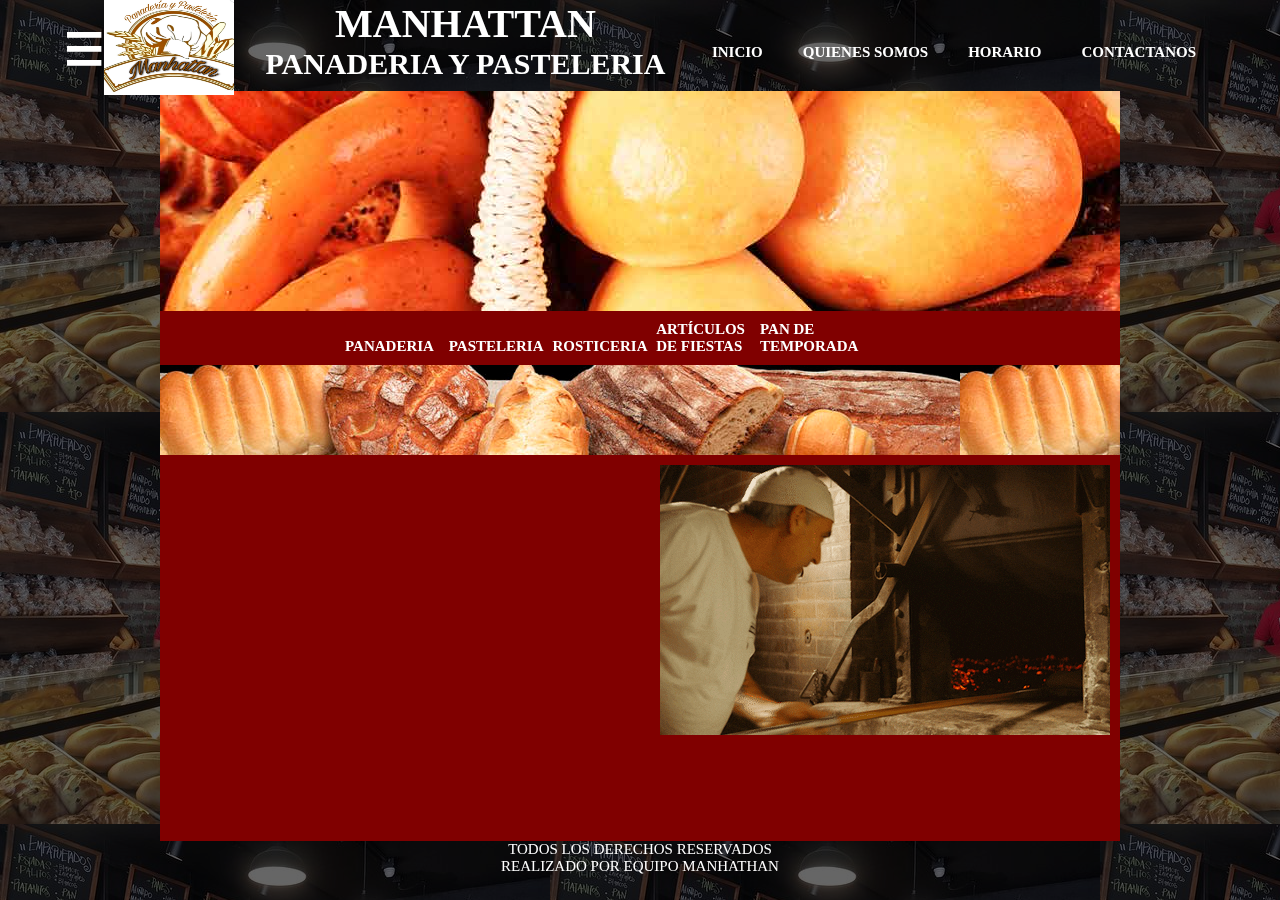
<file: index.html>
<!DOCTYPE html>
<html lang="en">
<head>
    <meta charset="UTF-8">
    <meta name="viewport" content="width=device-width, user-scalable=no, initial-scale=1.0 maximum-scale=1.0, minimum-scale=1.0">
    <title>PANADERIA MANHATTAN</title>
    <link rel="stylesheet" href="STYLECHIDO.css" type="text/css"
</head>
	
<body>
    <div class="todo">
<header>
 <class="header">
     <div class="container">
     <div class="btn-menu">
          <label for="btn-menu">☰</label>
	</div>
	     
<img src="Logo.jpeg" alt="LOGO"align="left" width="130" height="95">

     <nav class="menu">
	<a href="index.html">Inicio</a>
	<a href="QS.html">Quienes somos</a>
	<a href="Horarios.html">Horario</a>
	<a href="Contacto.html">Contactanos</a>
     </nav>
</div>
	 
<body background="local.jpg">
     <h1 style="text-align:center;"> Manhattan</h1>
     <h2 style="text-align:center;">Panaderia y pasteleria </h2>
</header>

<div class="capa"></div>
<input type="checkbox" id="btn-menu">
<div class="container-menu">
     <div class="cont-menu">
	     
        <nav>
            <a href="http://localhost:8080/ss/public/WEB/Login.php">Mi cuenta</a>
            <a href="index.html">Inicio</a>
            <a href="https://www.google.com/maps/dir/19.3755386,-99.1124146/itiz/@19.3762334,-99.1141153,13z/data=!3m1!4b1!4m9!4m8!1m1!4e1!1m5!1m1!1s0x85d1fd0614558e4b:0x3760847a107a0b9f!2m2!1d-99.0529122!2d19.3803148">Sucursal</a>
            <a href="https://www.facebook.com/pages/category/Bakery/Manhattan-Panader%C3%ADa-159615300719787/">Facebook</a>
            <a href="https://www.instagram.com/manhattanpanaderia/?hl=es">Instagram</a>
            <a href="https://www.youtube.com/channel/UC8El-KamqNxKQg-r15BmIxw">Youtube</a>
        </nav>
	     
<label for="btn-menu">✖️</label>
       </div>
</div>

<div id="general">
    <div id="head">
    </div>
<div class="menu-wrapper">
        <ul class="principal-menu">
            <li><a href="Ventana Panaderia.html">PANADERIA</a></li>
            <li><a href="#">PASTELERIA</a>
                <ul class="sub-menu">
                    <li><a href="Ventana Pasteles.html">Lo mas pedido</a></li>  
                    <li><a href="Pasteles de bautizo.html">Pasteles para Bautizo</a></li>    
                    <li><a href="Pasteles de boda.html">Pasteles para Bodas</a></li>           
                </ul>
            </li>

            <li><a href="#">ROSTICERIA</a>
                <ul class="sub-menu">
                    <li><a href="paquete 1.html">Paquete 1</a></li>  
                    <li><a href="paquete 2.html">Paquete 2</a></li>             
                </ul>
            </li>

            <li><a href="#">ARTÍCULOS DE FIESTAS</a>
                <ul class="sub-menu">
                    <li><a href="articulos de fiestas.html">Velas, globos, regalos</a></li>  
                </ul>
            </li>
		
            <li><a href="VENTANA PAN TEMPORADA.html">PAN DE TEMPORADA</a><l/i>
        </ul>           
    </div>
	
 <div id="efecto">
   </div>
 <div id="publicidad">
   </div>
</div>
    </div>
	 <footer>TODOS LOS DERECHOS RESERVADOS
		 <br>REALIZADO POR EQUIPO MANHATHAN
		 </footer>
</body>
</html>
</file>
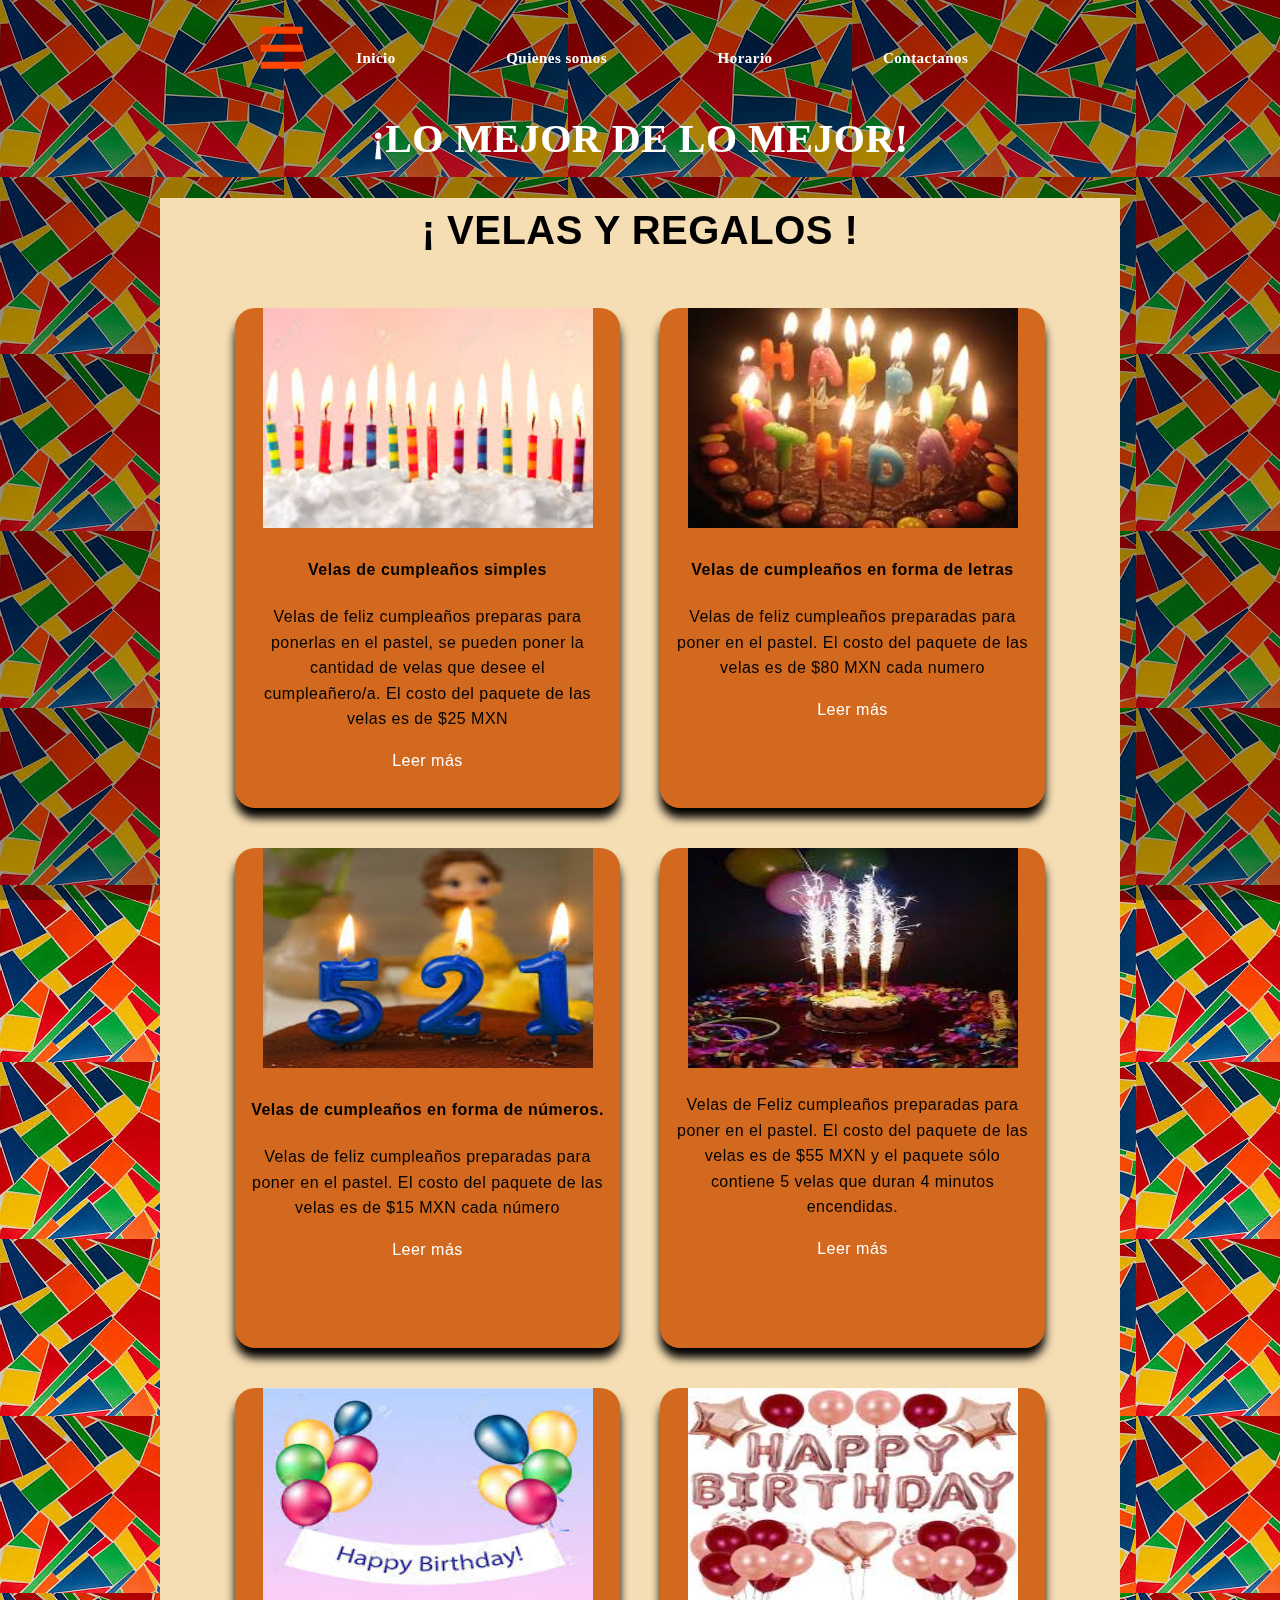
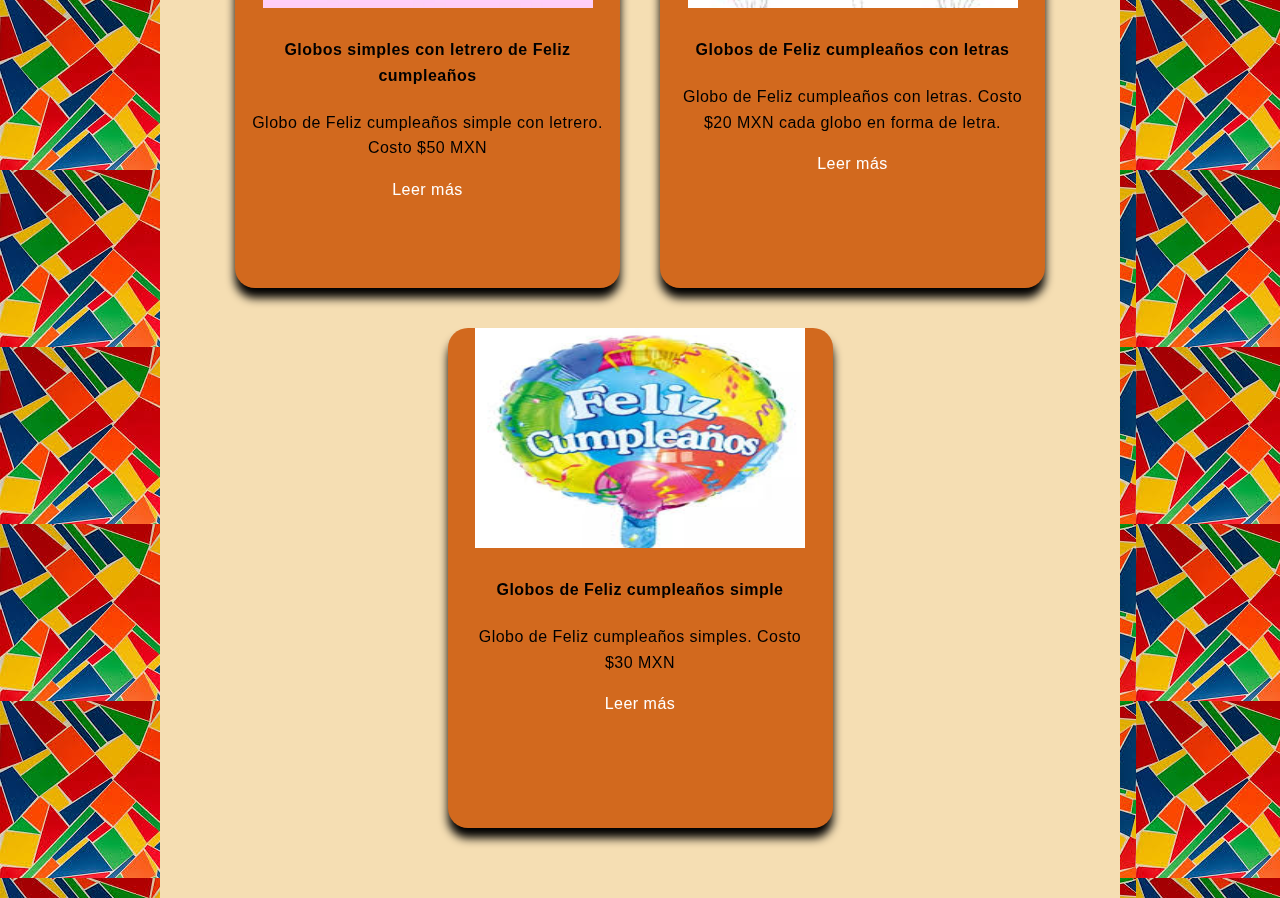
<file: articulos de fiestas.html>
<!DOCTYPE html>
<html lang="en">
<head>
    <meta charset="UTF-8">
    <meta name="viewport" content="width=device-width, initial-scale=1.0">
    <title>Productos Panaderia</title>
     <link rel="stylesheet" href="velas.css" type="text/css"
    <meta name="viewport" content="width=device-width, user-scalable=no, initial-scale=1.0, maximum-scale=1.0, minimum-scale=1.0">
</head>

<body>
<header>
 <class="header">
     <div class="container">
     <div class="btn-menu">
          <label for="btn-menu">☰</label>
	</div>

<nav class="menu">
  <a href="index.html">Inicio</a>
  <a href="QS.html">Quienes somos</a>
  <a href="Horarios.html">Horario</a>
  <a href="Contacto.html">Contactanos</a>
     </nav>
</div>

<body background="fondocumple.jpg">
<h1 style="text-align:center;"> ¡LO MEJOR DE LO MEJOR!</h1>
</header>

<div class="capa"></div>
<input type="checkbox" id="btn-menu">
<div class="container-menu">
     <div class="cont-menu">
        <nav>
            <a href="Mi Cuenta Login.html">Mi cuenta</a>
            <a href="index.html">Inicio</a>
            <a href="https://www.google.com/maps/place/Manhattan/@3.0393877,-120.4945631,3z/data=!4m9!1m2!2m1!1spanaderia+manhattan!3m5!1s0x85cfd9416c7d7b81:0xe2afd5d6f8eeed6a!8m2!3d19.3064056!4d-98.2394482!15sChNwYW5hZGVyaWEgbWFuaGF0dGFuWhUiE3BhbmFkZXJpYSBtYW5oYXR0YW6SAQVzdG9yZQ">Sucursales</a>
            <a href="https://www.facebook.com/pages/category/Bakery/Manhattan-Panader%C3%ADa-159615300719787/">Facebook</a>
            <a href="https://www.instagram.com/manhattanpanaderia/?hl=es">Instagram</a>
            <a href="https://www.youtube.com/channel/UC8El-KamqNxKQg-r15BmIxw">Youtube</a>
        </nav>
<label for="btn-menu">✖️</label>
       </div>
</div>

<div id="general">
    <div id="head">
    </div>
<h1 class="title"> ¡ VELAS Y REGALOS !</h1>
    
    <div class="container">
       
        <div class="card">
            <img src="velas1.jpg">
            <h4>Velas de cumpleaños simples</h4>
            <p>Velas de feliz cumpleaños preparas para ponerlas en el pastel, se pueden poner la cantidad de velas que desee el cumpleañero/a. El costo del paquete de las velas es de $25 MXN</p>
            <a href="#">Leer más</a>
        </div>
        
        <div class="card">
            <img src="velas2.jpg">
            <h4>Velas de cumpleaños en forma de letras</h4>
            <p>Velas de feliz cumpleaños preparadas para poner en el pastel. El costo del paquete de las velas es de $80 MXN cada numero</p>
            <a href="#">Leer más</a>
        </div>
        
     <div class="card">
            <img src="vela3.jpg">
            <h4>Velas de cumpleaños en forma de números.</h4>
            <p>Velas de feliz cumpleaños preparadas para poner en el pastel. El costo del paquete de las velas es de $15 MXN cada número</p>
            <a href="#">Leer más</a>
        </div>

     <div class="card">
            <img src="vela4.jpg">
            <p>Velas de Feliz cumpleaños preparadas para poner en el pastel. El costo del paquete de las velas es de $55 MXN y el paquete sólo contiene 5 velas que duran 4 minutos encendidas.</p>
            <a href="#">Leer más</a>
        </div>

     <div class="card">
            <img src="globo1.jpg">
            <h4>Globos simples con letrero de Feliz cumpleaños</h4>
            <p>Globo de Feliz cumpleaños simple con letrero. Costo $50 MXN</p>
            <a href="#">Leer más</a>
        </div>

     <div class="card">
            <img src="globo2.jpg">
            <h4>Globos de Feliz cumpleaños con letras</h4>
            <p>Globo de Feliz cumpleaños con letras. Costo $20 MXN cada globo en forma de letra. </p>
            <a href="#">Leer más</a>
        </div>

        <div class="card">
            <img src="globo3.jpg">
            <h4>Globos de Feliz cumpleaños simple</h4>
            <p>Globo de Feliz cumpleaños simples. Costo $30 MXN</p>
            <a href="#">Leer más</a>
        </div>
    </div>
 <div id="efecto">
   </div>
 </div>
</body>
</html>
</file>
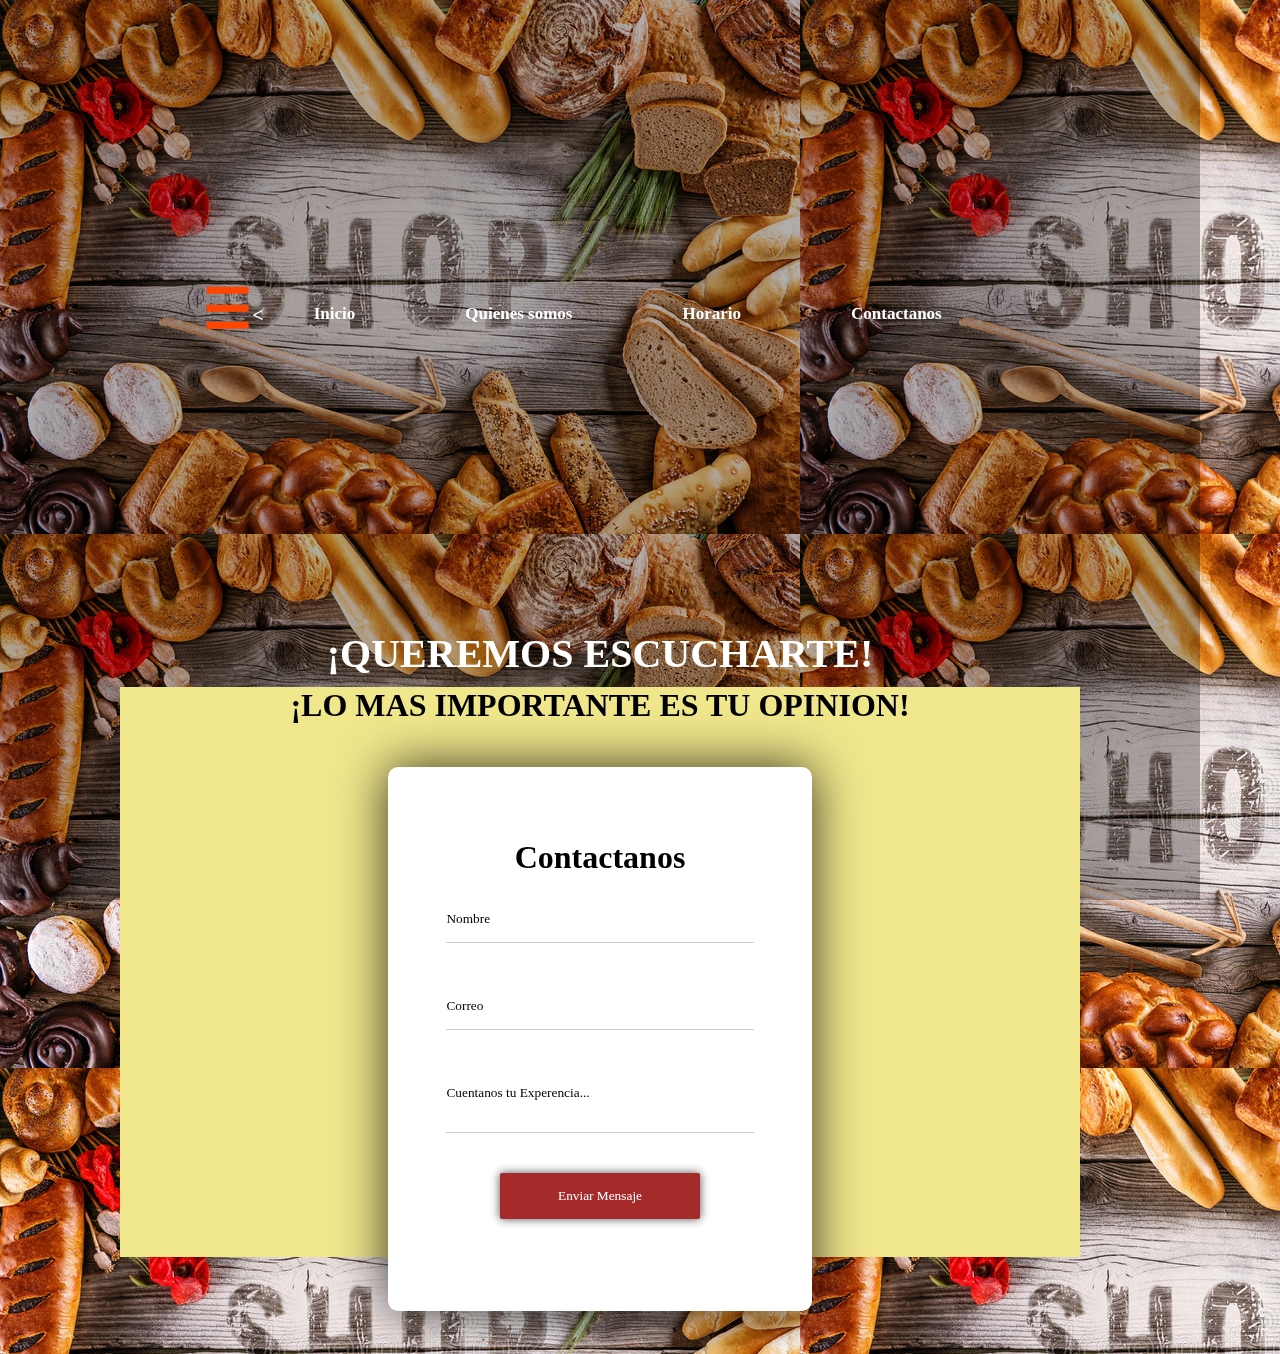
<file: Contacto.html>
<!DOCTYPE html>
<html lang="es">
<head>
    <meta charset="UTF-8">
    <title>Contactanos</title>
    <link rel="stylesheet" href="StyleContacto.css" type="text/css"
</head>

<body>

</head> 
 
<body>

<header>
 <class="header">
     <div class="container">
     <div class="btn-menu">
          <label for="btn-menu">☰</label>
	</div>

   <<nav class="menu">
    <a href="index.html">Inicio</a>
    <a href="QS.html">Quienes somos</a>
    <a href="Horarios.html">Horario</a>
    <a href="Contacto.html">Contactanos</a>
     </nav>
</div>

<body background="Pan de Temporada Fondo.jpg">
<h1 style="text-align:center;">¡QUEREMOS ESCUCHARTE!</h1>
</header>

<div class="capa"></div>
<input type="checkbox" id="btn-menu">
<div class="container-menu">
     <div class="cont-menu">
	     
        <nav>
            <a href="Mi Cuenta Login.html">Mi cuenta</a>
            <a href="index.html">Inicio</a>
            <a href="https://www.google.com/maps/place/Manhattan/@3.0393877,-120.4945631,3z/data=!4m9!1m2!2m1!1spanaderia+manhattan!3m5!1s0x85cfd9416c7d7b81:0xe2afd5d6f8eeed6a!8m2!3d19.3064056!4d-98.2394482!15sChNwYW5hZGVyaWEgbWFuaGF0dGFuWhUiE3BhbmFkZXJpYSBtYW5oYXR0YW6SAQVzdG9yZQ">Sucursales</a>
            <a href="https://www.facebook.com/pages/category/Bakery/Manhattan-Panader%C3%ADa-159615300719787/">Facebook</a>
            <a href="https://www.instagram.com/manhattanpanaderia/?hl=es">Instagram</a>
            <a href="https://www.youtube.com/channel/UC8El-KamqNxKQg-r15BmIxw">Youtube</a>
        </nav>
	     
<label for="btn-menu">✖️</label>
       </div>
</div>

<div id="general">
    <div id="head">
    </div>

<h1 class="title">¡LO MAS IMPORTANTE ES TU OPINION! </h1>
    
    <div class="container">
        <form>
            <h1>Contactanos</h1>
            <input type="text" value="Nombre" placeholder="Nombre Completo">
            <input type="text" value="Correo" placeholder="Correo Electronico">
            <textarea>Cuentanos tu Experencia...</textarea>
            <button>Enviar Mensaje</button>
        </form>
    </div>
    </div>

</body>
</html>
</file>
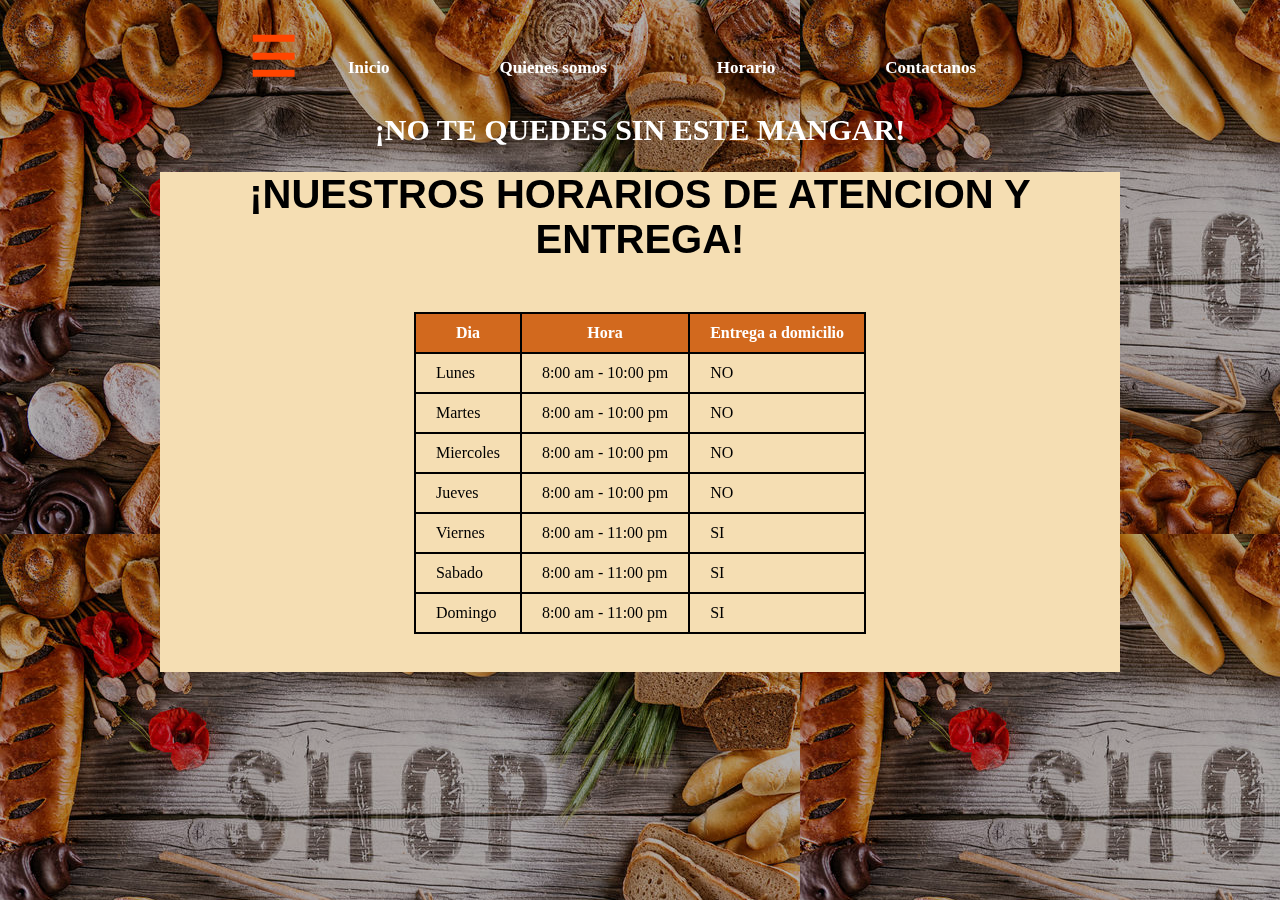
<file: Horarios.html>
<!DOCTYPE html>
<html lang="es-ES">
	
<head>
    <meta charset="UTF-8">
    <title>Tablas de nivel I</title>
    <link rel="stylesheet" href="StyleTabla.css" type="text/css"
</head>
	
<body>
 
<header>
 <class="header">
     <div class="container">
     <div class="btn-menu">
          <label for="btn-menu">☰</label>
	</div>

   <nav class="menu">
    <a href="index.html">Inicio</a>
    <a href="QS.html">Quienes somos</a>
    <a href="Horarios.html">Horario</a>
    <a href="Contacto.html">Contactanos</a>
     </nav>
</div>

<body background="Pan de Temporada Fondo.jpg">
<h2 style="text-align:center;">¡NO TE QUEDES SIN ESTE MANGAR!</h2>
</header>

<div class="capa"></div>
<input type="checkbox" id="btn-menu">
<div class="container-menu">
     <div class="cont-menu">
	     
        <nav>
            <a href="Mi Cuenta Login.html">Mi cuenta</a>
            <a href="index.html">Inicio</a>
            <a href="https://www.google.com/maps/place/Manhattan/@3.0393877,-120.4945631,3z/data=!4m9!1m2!2m1!1spanaderia+manhattan!3m5!1s0x85cfd9416c7d7b81:0xe2afd5d6f8eeed6a!8m2!3d19.3064056!4d-98.2394482!15sChNwYW5hZGVyaWEgbWFuaGF0dGFuWhUiE3BhbmFkZXJpYSBtYW5oYXR0YW6SAQVzdG9yZQ">Sucursales</a>
            <a href="https://www.facebook.com/pages/category/Bakery/Manhattan-Panader%C3%ADa-159615300719787/">Facebook</a>
            <a href="https://www.instagram.com/manhattanpanaderia/?hl=es">Instagram</a>
            <a href="https://www.youtube.com/channel/UC8El-KamqNxKQg-r15BmIxw">Youtube</a>
        </nav>
	     
<label for="btn-menu">✖️</label>
       </div>
</div>

<div id="general">
    <div id="head">
    </div>
<h1 class="title">¡NUESTROS HORARIOS DE ATENCION Y ENTREGA! </h1>
 
    <table>
       
        <tr>
            <th>Dia</th>
            <th>Hora</th>
            <th>Entrega a domicilio </th>
        </tr>
 
	    <tr>
            <td>Lunes</td>
            <td>8:00 am - 10:00 pm</td>
            <td>NO</td>
        </tr>
	    
        <tr>
             <td>Martes</td>
            <td> 8:00 am - 10:00 pm</td>
            <td>NO</td>
        </tr>
	    
        <tr>
           <td>Miercoles</td>
            <td> 8:00 am - 10:00 pm</td>
            <td>NO</td>
        </tr>
	    
        <tr>
           <td>Jueves</td>
            <td> 8:00 am - 10:00 pm</td>
            <td>NO</td>
        </tr> 
	    
         <tr>
           <td>Viernes</td>
            <td> 8:00 am - 11:00 pm</td>
            <td>SI</td>
        </tr>
	    
     <tr>
           <td>Sabado</td>
            <td> 8:00 am - 11:00 pm</td>
            <td>SI</td>
        </tr>
	    
  <tr>
           <td>Domingo</td>
            <td> 8:00 am - 11:00 pm</td>
            <td>SI</td>
        </tr>
    </table>
</body>
</html>
</file>
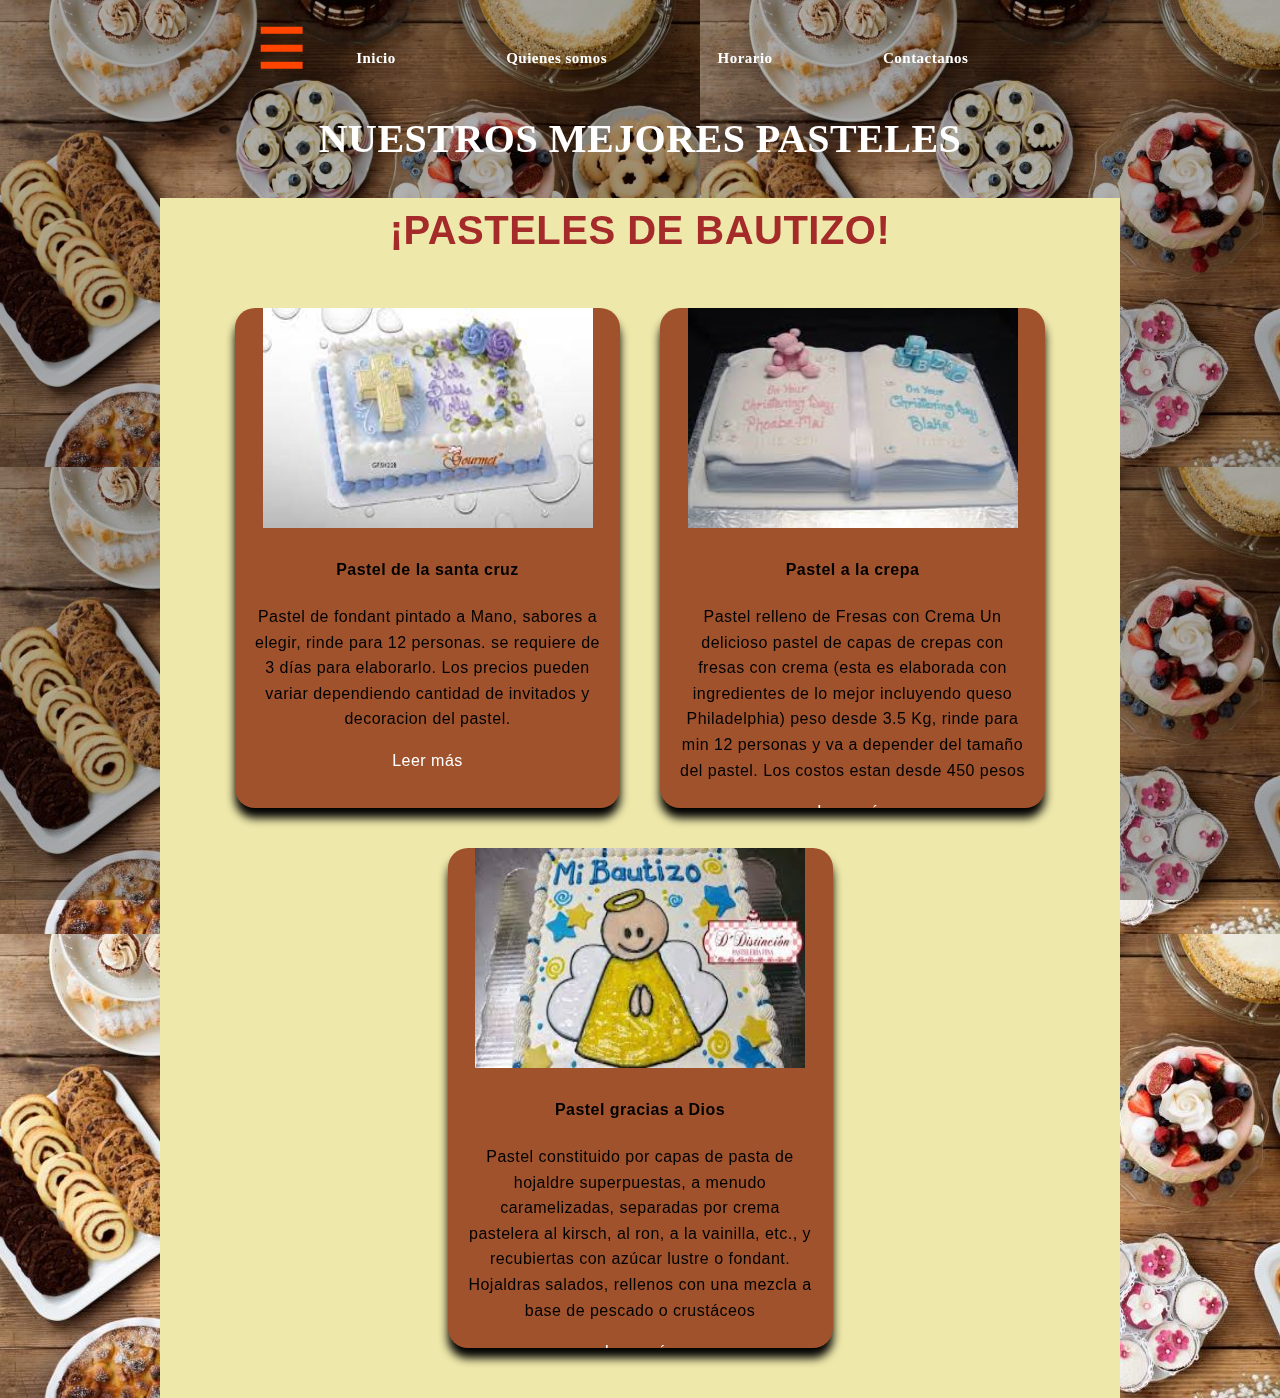
<file: Pasteles de bautizo.html>
<!DOCTYPE html>
<html lang="en">
<head>
    <meta charset="UTF-8">
    <meta name="viewport" content="width=device-width, initial-scale=1.0">
    <title>Pasteles de bautizo</title>
     <link rel="stylesheet" href="StylePasteles.css" type="text/css"
    <meta name="viewport" content="width=device-width, user-scalable=no, initial-scale=1.0, maximum-scale=1.0, minimum-scale=1.0">
</head>

<body>
<header>
 <class="header">
     <div class="container">
     <div class="btn-menu">
          <label for="btn-menu">☰</label>
	</div>

   <nav class="menu">
    <a href="index.html">Inicio</a>
    <a href="QS.html">Quienes somos</a>
    <a href="Horarios.html">Horario</a>
    <a href="Contacto.html">Contactanos</a>
     </nav>
</div>

<body background="Pasteles-Fondo.jpg">
<h1 style="text-align:center;">NUESTROS MEJORES PASTELES</h1>
</header>

<div class="capa"></div>
<input type="checkbox" id="btn-menu">
<div class="container-menu">
     <div class="cont-menu">
	     
        <nav>
            <a href="Mi Cuenta Login.html">Mi cuenta</a>
            <a href="index.html">Inicio</a>
            <a href="https://www.google.com/maps/place/Manhattan/@3.0393877,-120.4945631,3z/data=!4m9!1m2!2m1!1spanaderia+manhattan!3m5!1s0x85cfd9416c7d7b81:0xe2afd5d6f8eeed6a!8m2!3d19.3064056!4d-98.2394482!15sChNwYW5hZGVyaWEgbWFuaGF0dGFuWhUiE3BhbmFkZXJpYSBtYW5oYXR0YW6SAQVzdG9yZQ">Sucursales</a>
            <a href="https://www.facebook.com/pages/category/Bakery/Manhattan-Panader%C3%ADa-159615300719787/">Facebook</a>
            <a href="https://www.instagram.com/manhattanpanaderia/?hl=es">Instagram</a>
            <a href="https://www.youtube.com/channel/UC8El-KamqNxKQg-r15BmIxw">Youtube</a>
        </nav>
	     
<label for="btn-menu">✖️</label>
       </div>
</div>

<div id="general">
    <div id="head">
    </div>
<h1 class="title">¡PASTELES DE BAUTIZO! </h1>
    
    <div class="container"> 
        <div class="card">
            <img src="bautizo1.jpg">
            <h4>Pastel de la santa cruz</h4>
            <p>Pastel de fondant pintado a Mano, sabores a elegir, rinde para 12 personas. se requiere de 3 días para elaborarlo. Los precios pueden variar dependiendo cantidad de invitados y decoracion del pastel.</p>
            <a href="#">Leer más</a>
        </div>
        
        <div class="card">
            <img src="bautizo2.jpg">
            <h4>Pastel a la crepa</h4>
            <p>Pastel relleno de Fresas con Crema Un delicioso pastel de capas de crepas con fresas con crema (esta es elaborada con ingredientes de lo mejor incluyendo queso Philadelphia) peso desde 3.5 Kg, rinde para min 12 personas y va a depender del tamaño del pastel. Los costos estan desde 450 pesos</p>
            <a href="#">Leer más</a>
        </div>
        
        <div class="card">
            <img src="bautizo3.jpg">
            <h4>Pastel gracias a Dios</h4>
            <p>Pastel constituido por capas de pasta de hojaldre superpuestas, a menudo caramelizadas, separadas por crema pastelera al kirsch, al ron, a la vainilla, etc., y recubiertas con azúcar lustre o fondant. Hojaldras salados, rellenos con una mezcla a base de pescado o crustáceos</p>
            <a href="#">Leer más</a>
        </div>
    </div>
 <div id="efecto">
   </div>
 </div>
</body>
</html>
</file>
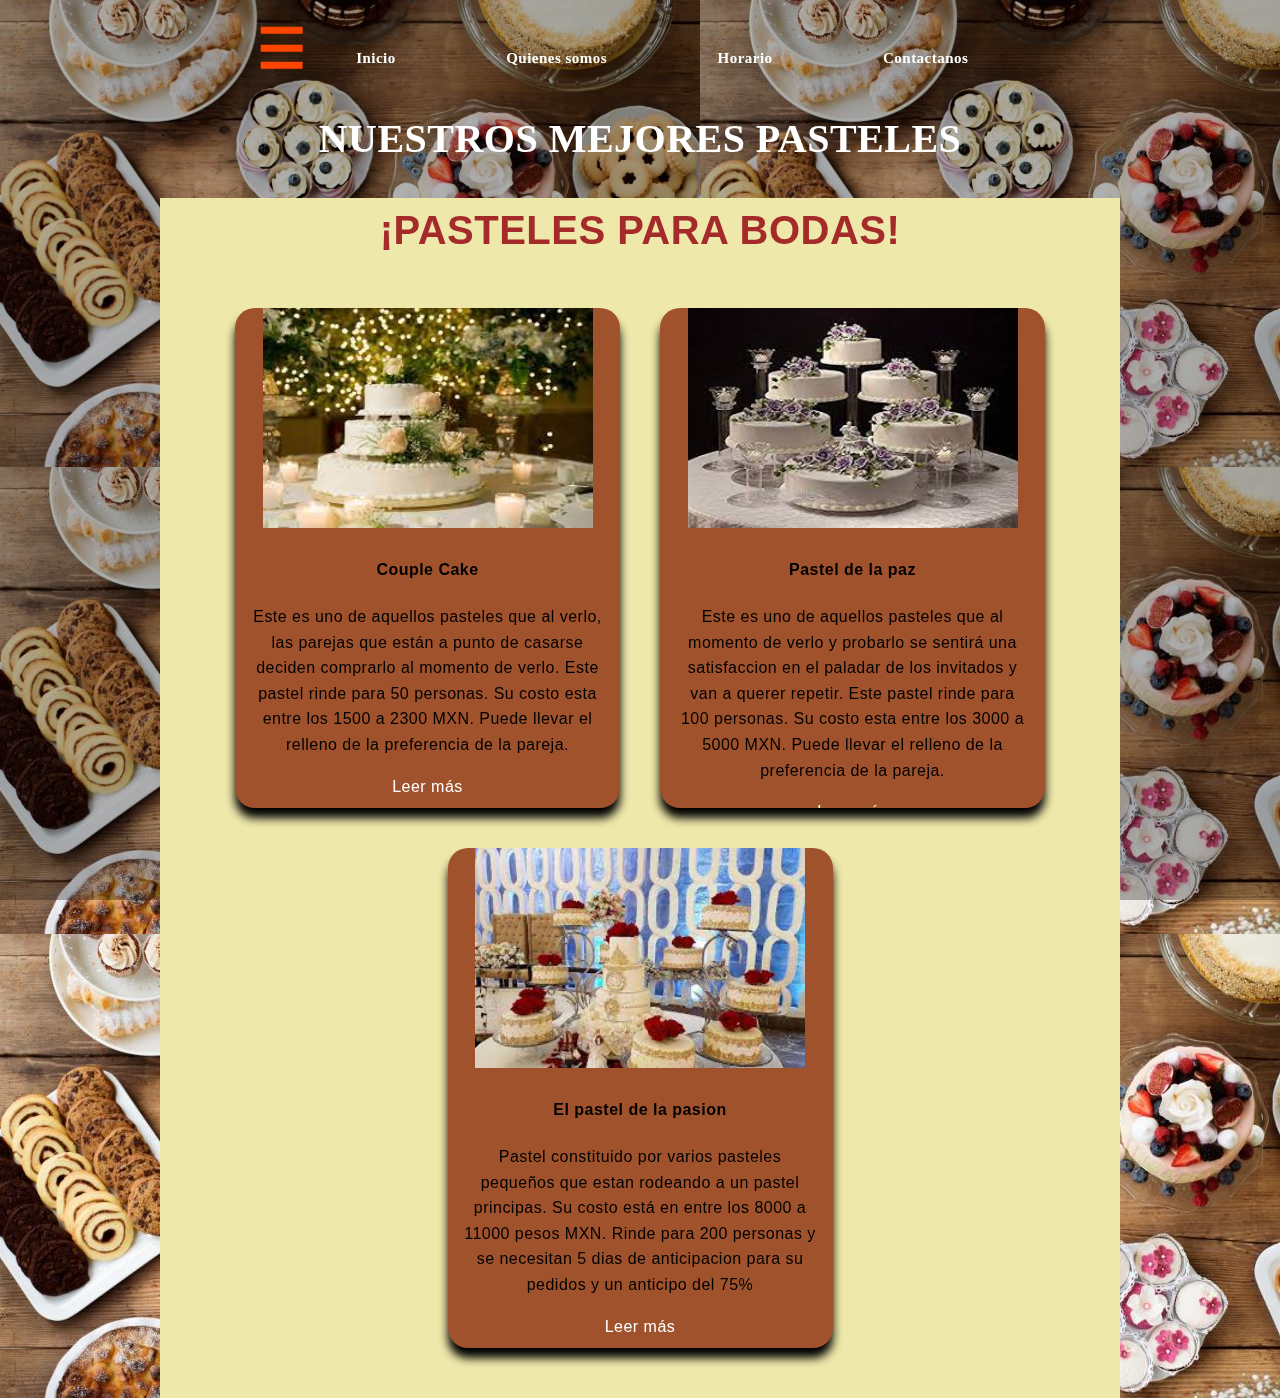
<file: Pasteles de boda.html>
<!DOCTYPE html>
<html lang="en">
<head>
    <meta charset="UTF-8">
    <meta name="viewport" content="width=device-width, initial-scale=1.0">
    <title>Pasteles para bodas</title>
     <link rel="stylesheet" href="StylePasteles.css" type="text/css"
    <meta name="viewport" content="width=device-width, user-scalable=no, initial-scale=1.0, maximum-scale=1.0, minimum-scale=1.0">
</head>

<body>
<header>
 <class="header">
     <div class="container">
     <div class="btn-menu">
          <label for="btn-menu">☰</label>
	</div>

   <nav class="menu">
    <a href="index.html">Inicio</a>
    <a href="QS.html">Quienes somos</a>
    <a href="Horarios.html">Horario</a>
    <a href="Contacto.html">Contactanos</a>
     </nav>
</div>

<body background="Pasteles-Fondo.jpg">
<h1 style="text-align:center;"> NUESTROS MEJORES PASTELES</h1>
</header>

<div class="capa"></div>
<input type="checkbox" id="btn-menu">
<div class="container-menu">
     <div class="cont-menu">
	     
        <nav>
            <a href="Mi Cuenta Login.html">Mi cuenta</a>
            <a href="index.html">Inicio</a>
            <a href="https://www.google.com/maps/place/Manhattan/@3.0393877,-120.4945631,3z/data=!4m9!1m2!2m1!1spanaderia+manhattan!3m5!1s0x85cfd9416c7d7b81:0xe2afd5d6f8eeed6a!8m2!3d19.3064056!4d-98.2394482!15sChNwYW5hZGVyaWEgbWFuaGF0dGFuWhUiE3BhbmFkZXJpYSBtYW5oYXR0YW6SAQVzdG9yZQ">Sucursales</a>
            <a href="https://www.facebook.com/pages/category/Bakery/Manhattan-Panader%C3%ADa-159615300719787/">Facebook</a>
            <a href="https://www.instagram.com/manhattanpanaderia/?hl=es">Instagram</a>
            <a href="https://www.youtube.com/channel/UC8El-KamqNxKQg-r15BmIxw">Youtube</a>
        </nav>
	     
<label for="btn-menu">✖️</label>
       </div>
</div>

<div id="general">
    <div id="head">
    </div>
<h1 class="title">¡PASTELES PARA BODAS! </h1>
    
    <div class="container">
        <div class="card">
            <img src="boda1.jpg">
            <h4>Couple Cake</h4>
            <p>Este es uno de aquellos pasteles que al verlo, las parejas que están a punto de casarse deciden comprarlo al momento de verlo. Este pastel rinde para 50 personas. Su costo esta entre los 1500 a 2300 MXN. Puede llevar el relleno de la preferencia de la pareja.</p>
            <a href="#">Leer más</a>
        </div>
        
        <div class="card">
            <img src="boda2.jpg">
            <h4>Pastel de la paz</h4>
            <p>Este es uno de aquellos pasteles que al momento de verlo y probarlo se sentirá una satisfaccion en el paladar de los invitados y van a querer repetir. Este pastel rinde para 100 personas. Su costo esta entre los 3000 a 5000 MXN. Puede llevar el relleno de la preferencia de la pareja.</p>
            <a href="#">Leer más</a>
        </div>
        
        <div class="card">
            <img src="boda3.jpg">
            <h4>El pastel de la pasion</h4>
            <p>Pastel constituido por varios pasteles pequeños que estan rodeando a un pastel principas. Su costo está en entre los 8000 a 11000 pesos MXN. Rinde para 200 personas y se necesitan 5 dias de anticipacion para su pedidos y un anticipo del 75%</p>
            <a href="#">Leer más</a>
        </div>
    </div>
 <div id="efecto">
   </div>
 </div>
</body>
</html>
</file>
<file: STYLECHIDO.css>
/* LETRAS ENCABEZADO*/
header{
       margin: 0px 0;
       padding: 50px 50;
       text-align: center;
       font-size: 20px;
       text-transform: uppercase;
       font-weight: bold;
       font-family: 'Bradley Hand ITC';
       color: #FFFFFF;
       
}

.todo{
	margin: 0 auto;
	width: 100%;
	overflow: hidden;

}
/* DISEÑO PAGINA*/
 *{
      margin:0px;
      padding:0px;
 }

/* SOMBRA IMAGEN*/
.capa{
	position: fixed;
	width: 100%;
	height: 100vh;
	background: rgba(0,0,0,0.6);
	z-index: -1;
	top: 0;left: 0;
}

/* DISEÑO RECUADRO*/
#general{
    margin:auto;
    width:960px;
    height:750px;
    background-Color: #800000;
    margin-top:10px;
}

/* IMAGEN ENCABEZADO RECUADRO*/
#head{
    width:960px;
    height:220px;
    background-image:url(Cursos-de-panaderia.jpg);
    margin-top:0px;
}
#menu{
	margin:auto;
	width:960px;
	height:30px;
	background-color: #999;        
	font-family:Verdana, Geneva, sans-serif;	
}
#efecto{
    width:960px;
    height:90px;
      background-image:url(panaderia.jpg);
    margin-top:0px;
}
#publicidad{
    width:450px;
    height:270px;
    background-image:url(giphy.gif);
    margin-top:10px; 
    margin-left:500px;
}


/* Style Menu*/

/* MENU HORIZONTAL*/
        body{
            margin: 10;
            font-family: Bradley Hand ITC;
            font-size: 15px;
        }
/* 
        .menu-wrapper ul{
            padding: 0;
            list-style: none;
        }
*/

/* MENU HORIZONTAL LADO HOV*/
        .principal-menu > li {
            display: inline-block;
        }

/*TAMAÑO MENU HORIZONTAL RECUADRO*/
        .principal-menu > li > a{
            display: block;
            padding: 10px 5px;
            width: 90px;
        }
        li ul{
            position: absolute;
            display: none;
        }

/*TAMAÑO SUBMENU HORIZONTAL RECUADRO*/
        .sub-menu a {
            display: block;
            padding: 10px 5px;
            width: 130px;
        }

        li:hover ul{
            display: block;
        }
/* COLOR MENU HORIZONTAL RECUADRO*/
        .menu-wrapper, li ul{
            background: #800000;
        } 
/* DISTRIBUCION MENU HORIZONTAL RECUADRO*/
        .principal-menu {
            width: 600px;
            margin: 0 auto;
        }
 
/* COLOR LETRAS MENU HORIZONTALRECUADRO*/
        .principal-menu a {
            color: #FFFFFF;
            text-decoration: none;
            font-weight: bold;
        }
/* COLOR SOMBRAS LETRAS MENU HORIZONTAL RECUADRO*/
        .principal-menu li:hover{
            background: #FF4500;
            text-shadow: 0 0 2px #000;
        }

/* IMAGEN*/
aside{
   float: left;
   width: 28%;
   height: 300px;
   background: #FFFFFF;
}
section{
    float: left;
    width: 70%;
    heigt: 200px;
    background: #FFFFFF;
}

aside div{
   position: relative;
   top: 100%;
   transform: translateY(-50%);
}

.imagen:hover {filter: saturate(180%);} 

/*Estilos para el encabezado*/
	.header{
		width: 100%;
		height: 100px;
		position: fixed;
		top: 0;left: 0;
	}
	.container{
		width: 90%;
		max-width: 1200px;
		margin: auto;
		box-sizing: border-box;
	}
	.container .btn-menu, .logo{
		float: left;
		line-height:100px;
	}
	.container .btn-menu label{
		color: #fff;
		font-size: 45px;
		cursor: pointer;
	}
	.logo h1{
		color: #fff;
		font-weight: 400;
		font-size: 22px;
		margin-left: 10px;
	}
	.container .menu{
		float: right;
		line-height: 100px;
	}
	.container .menu a{
		display: inline-block;
		padding: 15px;
		line-height: normal;
		text-decoration: none;
		color: #fff;
		transition: all 0.3s ease;
		border-bottom: 2px solid transparent;
		font-size: 15px;
		margin-right: 5px;
	}
	.container .menu a:hover{
		border-bottom: 2px solid #c7c7c7;
		padding-bottom: 5px;
	}
/*Menù lateral*/
	#btn-menu{
		display: none;
	}
	.container-menu{
		position: absolute;
		background: rgba(0,0,0,0.5);
		width: 100%;
		height: 100vh;
		top: 0;left: 0;
		transition: all 500ms ease;
		opacity: 0;
		visibility: hidden;
	}
	#btn-menu:checked ~ .container-menu{
		opacity: 1;
		visibility: visible;
	}
	.cont-menu{
		width: 100%;
		max-width: 250px;
		background: #1c1c1c;
		height: 100vh;
		position: relative;
		transition: all 500ms ease;
		transform: translateX(-100%);
		text-transform: uppercase;
	}
	#btn-menu:checked ~ .container-menu .cont-menu{
		transform: translateX(0%);
	}
	.cont-menu nav{
		transform: translateY(15%);
	}
	.cont-menu nav a{
		display: block;
		text-decoration: none;
		padding: 20px;
		color: #c7c7c7;
		border-left: 5px solid transparent;
		transition: all 400ms ease;
	}
	.cont-menu nav a:hover{
		border-left: 5px solid #c7c7c7;
		background: #1f1f1f;
	}
	.cont-menu label{
		position: absolute;
		right: 5px;
		top: 10px;
		color: #fff;
		cursor: pointer;
		font-size: 18px;
	}
footer{
text-align:center;
color:white;
}

@media  screen and (max-width:700px) and (max-width:1024px) {
    body{
        background-color: pink;
    }
}
</file>
<file: velas.css>
html, body{
    margin: 0;
    padding: 0;
}

body{
    width: 100%;
    height: 100%;
    font-family: sans-serif;
    letter-spacing: 0.03em;
    line-height: 1.6;
    font-family: 'Bradley Hand ITC', sans-serif;
}

/*  ENCABEZADO ¡TITLE!*/
.title{
    text-align: center;
    font-size: 40px;
    color: #000000 ;
    margin-top: 0px;
    font-weight: 900px;
    font-family: 'Bradley Hand ITC', sans-serif;
}


/*  RECUADRO PAN */
.container .card{
    width: 385px;
    height: 500px;
    border-radius: 20px;
    box-shadow: 0 10px 10px rgba(0, 0, 0, 1);
    overflow: hidden;
    margin: 20px;
    text-align: center;
    transition: all 0.25s;
    background-Color: #D2691E ;
}

/*  RECUADRO PAN EFECTO SELEC*/
.container .card:hover{
    transform: translateY(-15px);
    box-shadow: 0 20px 20px rgba(0, 0, 0, 0.2);
}

/*  RECUADRO PAN IMAGEN*/
.container .card img{
    width: 330px;
    height: 220px;
}

/*  RECUADRO CONTENEDOR*/
 .container .card h4{
    font-weight: 0;
}

/*  RECUADRO PAN LETRA*/
.container .card p{
    padding: 0 1rem;
    font-size: 16px;
    font-weight: 300;
}
/*  RECUADRO PAN PIE*/
.container .card a {
    font-weight: 500;
    text-decoration: none;
    color: #FFFFFF;
}
/* LETRAS ENCABEZADO*/

header{
       margin: 0px 0;
       padding: 50px 50;
       text-align: center;
       font-size: 20px;
       text-transform: prayer type;
       font-weight: bold;
       font-family: 'Bradley Hand ITC';
       color: #FFFFFF;
}

/*Estilos para el encabezado*/
.header{
	width: 100%;
	height: 100px;
	position: fixed;
	top: 0;left: 0;
}
.container{
	width: 90%;
	max-width: 1200px;
	margin: auto;
}
/*LINEAS DE BARRA POCISION*/
.container .btn-menu, .logo{
	float:left;
	line-height:100px;
}
/*LINEAS DE BARRA COLOR TAMAÑO*/
.container .btn-menu label{
	color: #FF4500;
	font-size: 55px;
	cursor: pointer;
}
/*LETRAS BARRA POSICION */
.container .menu{
	float: right;
	line-height: 100px;        
}
/*LETRAS DE BARRA COLOR TAMAÑO*/
.container .menu a{
	display: inline-block;
	padding: 50px;
	line-height: normal;
	text-decoration: none;
	color: #FFFFFF;
	transition: all 0.9s ease;
	border-bottom: 2px solid transparent;
	font-size: 15px;
	margin-right: 5px;
}

/*EFECTO BARRA*/
.container .menu a:hover{
	border-bottom: 2px solid #c7c7c7;
	padding-bottom: 5px;
}

/* DISEÑO RECUADRO*/
#general{
    margin:auto;
    width:960px;
    height:2300px;
    background-Color: #F5DEB3;
    margin-top:10px;
}

/*  RECUADRO */
.container{
    width: 100%;
    max-width: 1200px;
    height: 80px;
    display: flex;
    flex-wrap: wrap;
    justify-content: center;
    margin: auto;
}
/*Menù lateral*/
#btn-menu{
	display: none;
}
.container-menu{
	position: absolute;
	background: rgba(0,0,0,0.5);
	width: 100%;
	height: 100vh;
	top: 0;left: 0;
	transition: all 500ms ease;
	opacity: 0;
	visibility: hidden;
}
#btn-menu:checked ~ .container-menu{
	opacity: 1;
	visibility: visible;
}
.cont-menu{
	width: 100%;
	max-width: 250px;
	background: #1c1c1c;
	height: 100vh;
	position: relative;
	transition: all 500ms ease;
	transform: translateX(-100%);
}
#btn-menu:checked ~ .container-menu .cont-menu{
	transform: translateX(0%);
}
.cont-menu nav{
	transform: translateY(15%);
}
.cont-menu nav a{
	display: block;
	text-decoration: none;
	padding: 20px;
	color: #c7c7c7;
	border-left: 5px solid transparent;
	transition: all 400ms ease;
}
.cont-menu nav a:hover{
	border-left: 5px solid #c7c7c7;
	background: #1f1f1f;
}
.cont-menu label{
	position: absolute;
	right: 5px;
	top: 10px;
	color: #fff;
	cursor: pointer;
	font-size: 18px;
}
/* SOMBRA IMAGEN*/
.capa{
	position: fixed;
	width: 100%;
	height: 100vh;
	background: rgba(0,0,0,0.3);
	z-index: -1;
	top: 0;left: 0;
}

@media  screen and (max-width:700px) and (max-width:1024px) {
    body{
        background-color: pink;
    }
}
</file>
<file: StyleContacto.css>
/* LETRAS ENCABEZADO*/
header{
       margin: 0px auto;
       padding: 50px 50;
       	max-width: 1200px;
       text-align: center;
       font-size: 20px;
       text-transform: prayer type;
       font-weight: bold;
       font-family: 'Bradley Hand ITC';
       color: #FFFFFF;
}

h1{
	text-align: center;
		max-width: 1200px;
}
/*Estilos para el encabezado*/
.header{
	width: 100%;
	height: 100px;
	position: fixed;
	top: 0;left: 0;
		max-width: 1200px;
}
.container{
	width: 90%;
	max-width: 1200px;
	margin: auto;
}

/*LINEAS DE BARRA POCISION*/
.container .btn-menu, .logo{
	float:left;
	line-height:100px;
		max-width: 1200px;
}
/*LINEAS DE BARRA COLOR TAMAÑO*/
.container .btn-menu label{
	color: #FF4500;
	font-size: 55px;
	cursor: pointer;
		max-width: 1200px;
}
/*LETRAS BARRA POSICION */
.container .menu{
	float: right;
	line-height: 100px;   
		max-width: 1200px;     
}
/*LETRAS DE BARRA COLOR TAMAÑO*/
.container .menu a{
		max-width: 1200px;
	display: inline-block;
	padding: 50px;
	line-height: normal;
	text-decoration: none;
	color: #FFFFFF;
	transition: all 0.9s ease;
	border-bottom: 2px solid transparent;
	font-size: 17px;
	margin-right: 5px;
}

/*EFECTO BARRA*/
.container .menu a:hover{
		max-width: 1200px;
	border-bottom: 2px solid #c7c7c7;
	padding-bottom: 5px;
}

/* DISEÑO RECUADRO*/
#general{
		max-width: 1200px;
    margin:auto;
    width:960px;
    height:570px;
    background-Color: #F0E68C;
    margin-top:10px;
}

/*  RECUADRO */
.container{
		max-width: 1200px;
    width: 100%;
    max-width: 1200px;
    height: 80px;
    display: flex;
    flex-wrap: wrap;
    justify-content: center;
    margin: auto;
}
/*Menù lateral*/
#btn-menu{
		max-width: 1200px;
	display: none;
}
.container-menu{
		max-width: 1200px;
	position: absolute;
	background: rgba(0,0,0,0.5);
	width: 100%;
	height: 100vh;
	top: 0;left: 0;
	transition: all 500ms ease;
	opacity: 0;
	visibility: hidden;
}
#btn-menu:checked ~ .container-menu{
		max-width: 1200px;
	opacity: 1;
	visibility: visible;
}
.cont-menu{
	width: 100%;
		max-width: 1200px;
	max-width: 250px;
	background: #1c1c1c;
	height: 100vh;
	position: relative;
	transition: all 500ms ease;
	transform: translateX(-100%);
}
#btn-menu:checked ~ .container-menu .cont-menu{
	transform: translateX(0%);
		max-width: 1200px;
}
.cont-menu nav{
	transform: translateY(15%);
		max-width: 1200px;
}
.cont-menu nav a{
	display: block;
	text-decoration: none;
	padding: 20px;
		max-width: 1200px;
	color: #c7c7c7;
	border-left: 5px solid transparent;
	transition: all 400ms ease;
}
.cont-menu nav a:hover{
		max-width: 1200px;
	border-left: 5px solid #c7c7c7;
	background: #1f1f1f;
}
.cont-menu label{
	position: absolute;
		max-width: 1200px;
	right: 5px;
	top: 10px;
	color: #fff;
	cursor: pointer;
	font-size: 18px;
}


/* SOMBRA IMAGEN*/
.capa{
	position: fixed;
		max-width: 1200px;
	width: 100%;
	height: 100vh;
	background: rgba(0,0,0,0.3);
	z-index: -1;
	top: 0;left: 0;
}



*{
    padding: 0px;
    margin: 0px;
    	max-width: 1200px;
    font-family: "Bradley Hand ITC";
}



.container{
		max-width: 1200px;
    display: flex;
    width: 100%;
    height: 70vh;
    justify-content: center;
    align-items: center;
}
form{
    display: flex;
    flex-flow: column;
    background-color: white;
    width: 40%;
    height: 80%;
    padding: 20px;
    justify-content: center;
    align-items: center;
    box-shadow: rgba(0,0,0,0.8) 0px 0px 50px;
    border-radius: 10px;
    	max-width: 1200px;
}
input, textarea{
    border: none;
    resize: none;
    outline: none;
    padding: 15px 0px;
    width: 80%;
    margin: 20px;
    transition: all 300ms;
    border-bottom: 1px solid rgba(0,0,0,0.2);
    	max-width: 1200px;
}

input:focus, textarea:focus{
    border-bottom-color: #610061 ;
    	max-width: 1200px;
}

button{
		max-width: 1200px;
    border: none;
    outline: none;
    padding: 15px;
    width: 200px;
    color: white;
    border-radius: 2px;
    box-shadow: rgba(0,0,0,0.7) 0px 0px 10px;
    margin: 20px 0px;
    cursor: pointer;
    transition: all 300ms;
    background-color: brown;
}

button:hover{
		max-width: 1200px;
    transform: scale(1.05);
    box-shadow: rgba(0,0,0,0.9) 0px 0px 10px;
}

@media  screen and (max-width:700px) and (max-width:1024px) {
    body{
        	max-width: 1200px;
    }
}
</file>
<file: StyleTabla.css>
/* LETRAS ENCABEZADO*/
header{
       margin: 0px 0;
       padding: 50px 50;
       text-align: center;
       font-size: 20px;
       text-transform: prayer type;
       font-weight: bold;
       font-family: 'Bradley Hand ITC';
       color: #FFFFFF;
}

/*  ENCABEZADO ¡TITLE!*/
.title{
    text-align: center;
    font-size: 40px;
    color: #000000 ;
    margin-top: 0px;
    font-weight: 900px;
    font-family: 'Bradley Hand ITC', sans-serif;
}


/*Estilos para el encabezado*/
.header{
	width: 100%;
	height: 100px;
	position: fixed;
	top: 0;left: 0;
}
.container{
	width: 90%;
	max-width: 1200px;
	margin: auto;
}

/*LINEAS DE BARRA POCISION*/
.container .btn-menu, .logo{
	float:left;
	line-height:100px;
}
/*LINEAS DE BARRA COLOR TAMAÑO*/
.container .btn-menu label{
	color: #FF4500;
	font-size: 55px;
	cursor: pointer;
}
/*LETRAS BARRA POSICION */
.container .menu{
	float: right;
	line-height: 100px;        
}
/*LETRAS DE BARRA COLOR TAMAÑO*/
.container .menu a{
	display: inline-block;
	padding: 50px;
	line-height: normal;
	text-decoration: none;
	color: #FFFFFF;
	transition: all 0.9s ease;
	border-bottom: 2px solid transparent;
	font-size: 17px;
	margin-right: 5px;
}

/*EFECTO BARRA*/
.container .menu a:hover{
	border-bottom: 2px solid #c7c7c7;
	padding-bottom: 5px;
}

/* DISEÑO RECUADRO*/
#general{
    margin:auto;
    width:960px;
    height:500px;
    background-Color: #F5DEB3;
    margin-top:10px;
}

/*  RECUADRO */
.container{
    width: 100%;
    max-width: 1200px;
    height: 80px;
    display: flex;
    flex-wrap: wrap;
    justify-content: center;
    margin: auto;
}
/*Menù lateral*/
#btn-menu{
	display: none;
}
.container-menu{
	position: absolute;
	background: rgba(0,0,0,0.5);
	width: 100%;
	height: 100vh;
	top: 0;left: 0;
	transition: all 500ms ease;
	opacity: 0;
	visibility: hidden;
}
#btn-menu:checked ~ .container-menu{
	opacity: 1;
	visibility: visible;
}
.cont-menu{
	width: 100%;
	max-width: 250px;
	background: #1c1c1c;
	height: 100vh;
	position: relative;
	transition: all 500ms ease;
	transform: translateX(-100%);
}
#btn-menu:checked ~ .container-menu .cont-menu{
	transform: translateX(0%);
}
.cont-menu nav{
	transform: translateY(15%);
}
.cont-menu nav a{
	display: block;
	text-decoration: none;
	padding: 20px;
	color: #c7c7c7;
	border-left: 5px solid transparent;
	transition: all 400ms ease;
}
.cont-menu nav a:hover{
	border-left: 5px solid #c7c7c7;
	background: #1f1f1f;
}
.cont-menu label{
	position: absolute;
	right: 5px;
	top: 10px;
	color: #fff;
	cursor: pointer;
	font-size: 18px;
}


/* SOMBRA IMAGEN*/
.capa{
	position: fixed;
	width: 100%;
	height: 100vh;
	background: rgba(0,0,0,0.3);
	z-index: -1;
	top: 0;left: 0;
}




h1{
    text-align: center;
}

table{
    margin-top: 50px;
    caption-side: bottom;
    margin-left: auto;
    margin-right: auto;
    border-collapse: collapse;
}

th{
    background-color: #D2691E;
    color: white;
}

caption{
    padding-top: 20px;
    font-style: italic;
}

td,th{
    border: 2px solid black;
    padding-left: 20px;
    padding-right: 20px;
    padding-top: 10px;
    padding-bottom: 10px;
}

@media  screen and (max-width:700px) and (max-width:1024px) {
    body{
        background-color: pink;
    }
}
</file>
<file: StylePasteles.css>
@media  screen and (max-width:700px) and (max-width:1024px) {
    body{
        background-color: pink;
    }
}

html, body{
    margin: 0;
    padding: 0;
}

body{
    width: 100%;
    height: 100%;
    font-family: sans-serif;
    letter-spacing: 0.03em;
    line-height: 1.6;
    font-family: 'Bradley Hand ITC', sans-serif;
}

{

}
/*  ENCABEZADO ¡TITLE!*/
.title{
    text-align: center;
    font-size: 40px;
    color: brown;
    margin-top: 0px;
    font-weight: 900px;
    font-family: 'Bradley Hand ITC', sans-serif;
}


/*  RECUADRO PASTELES */
.container .card{
    width: 385px;
    height: 500px;
    border-radius: 20px;
    box-shadow: 0 10px 10px rgba(0, 0, 0, 1);
    overflow: hidden;
    margin: 20px;
    text-align: center;
    transition: all 0.25s;
    background-Color: #A0522D ;
}

/*  RECUADRO PASTELES EFECTO SELEC*/
.container .card:hover{
    transform: translateY(-15px);
    box-shadow: 0 20px 20px rgba(0, 0, 0, 0.2);
}

/*  RECUADRO PASTELES IMAGEN*/
.container .card img{
    width: 330px;
    height: 220px;
}

/*  RECUADRO CONTENEDOR*/
 .container .card h4{
    font-weight: 0;
}

/*  RECUADRO PASTELES LETRA*/
.container .card p{
    padding: 0 1rem;
    font-size: 16px;
    font-weight: 300;
}
/*  RECUADRO PASTELES PIE*/
.container .card a {
    font-weight: 500;
    text-decoration: none;
    color: #FFFFFF;
}
/* LETRAS ENCABEZADO*/

header{
       margin: 0px 0;
       padding: 50px 50;
       text-align: center;
       font-size: 20px;
       text-transform: prayer type;
       font-weight: bold;
       font-family: 'Bradley Hand ITC';
       color: #FFFFFF;
}

/*Estilos para el encabezado*/
.header{
	width: 100%;
	height: 100px;
	position: fixed;
	top: 0;left: 0;
}
.container{
	width: 90%;
	max-width: 1200px;
	margin: auto;
}
/*LINEAS DE BARRA POCISION*/
.container .btn-menu, .logo{
	float:left;
	line-height:100px;
}
/*LINEAS DE BARRA COLOR TAMAÑO*/
.container .btn-menu label{
	color: #FF4500;
	font-size: 55px;
	cursor: pointer;
}
/*LETRAS BARRA POSICION */
.container .menu{
	float: right;
	line-height: 100px;        
}
/*LETRAS DE BARRA COLOR TAMAÑO*/
.container .menu a{
	display: inline-block;
	padding: 50px;
	line-height: normal;
	text-decoration: none;
	color: #FFFFFF;
	transition: all 0.9s ease;
	border-bottom: 2px solid transparent;
	font-size: 15px;
	margin-right: 5px;
}

/*EFECTO BARRA*/
.container .menu a:hover{
	border-bottom: 2px solid #c7c7c7;
	padding-bottom: 5px;
}

/* DISEÑO RECUADRO*/
#general{
    margin:auto;
    width:960px;
    height:1200px;
    background-Color: #EEE8AA;
    margin-top:10px;
}

/*  RECUADRO */
.container{
    width: 100%;
    max-width: 1200px;
    height: 80px;
    display: flex;
    flex-wrap: wrap;
    justify-content: center;
    margin: auto;
}
/*Menù lateral*/
#btn-menu{
	display: none;
}
.container-menu{
	position: absolute;
	background: rgba(0,0,0,0.5);
	width: 100%;
	height: 100vh;
	top: 0;left: 0;
	transition: all 500ms ease;
	opacity: 0;
	visibility: hidden;
}
#btn-menu:checked ~ .container-menu{
	opacity: 1;
	visibility: visible;
}
.cont-menu{
	width: 100%;
	max-width: 250px;
	background: #1c1c1c;
	height: 100vh;
	position: relative;
	transition: all 500ms ease;
	transform: translateX(-100%);
}
#btn-menu:checked ~ .container-menu .cont-menu{
	transform: translateX(0%);
}
.cont-menu nav{
	transform: translateY(15%);
}
.cont-menu nav a{
	display: block;
	text-decoration: none;
	padding: 20px;
	color: #c7c7c7;
	border-left: 5px solid transparent;
	transition: all 400ms ease;
}
.cont-menu nav a:hover{
	border-left: 5px solid #c7c7c7;
	background: #1f1f1f;
}
.cont-menu label{
	position: absolute;
	right: 5px;
	top: 10px;
	color: #fff;
	cursor: pointer;
	font-size: 18px;
}
/* SOMBRA IMAGEN*/
.capa{
	position: fixed;
	width: 100%;
	height: 100vh;
	background: rgba(0,0,0,0.3);
	z-index: -1;
	top: 0;left: 0;
}
</file>
